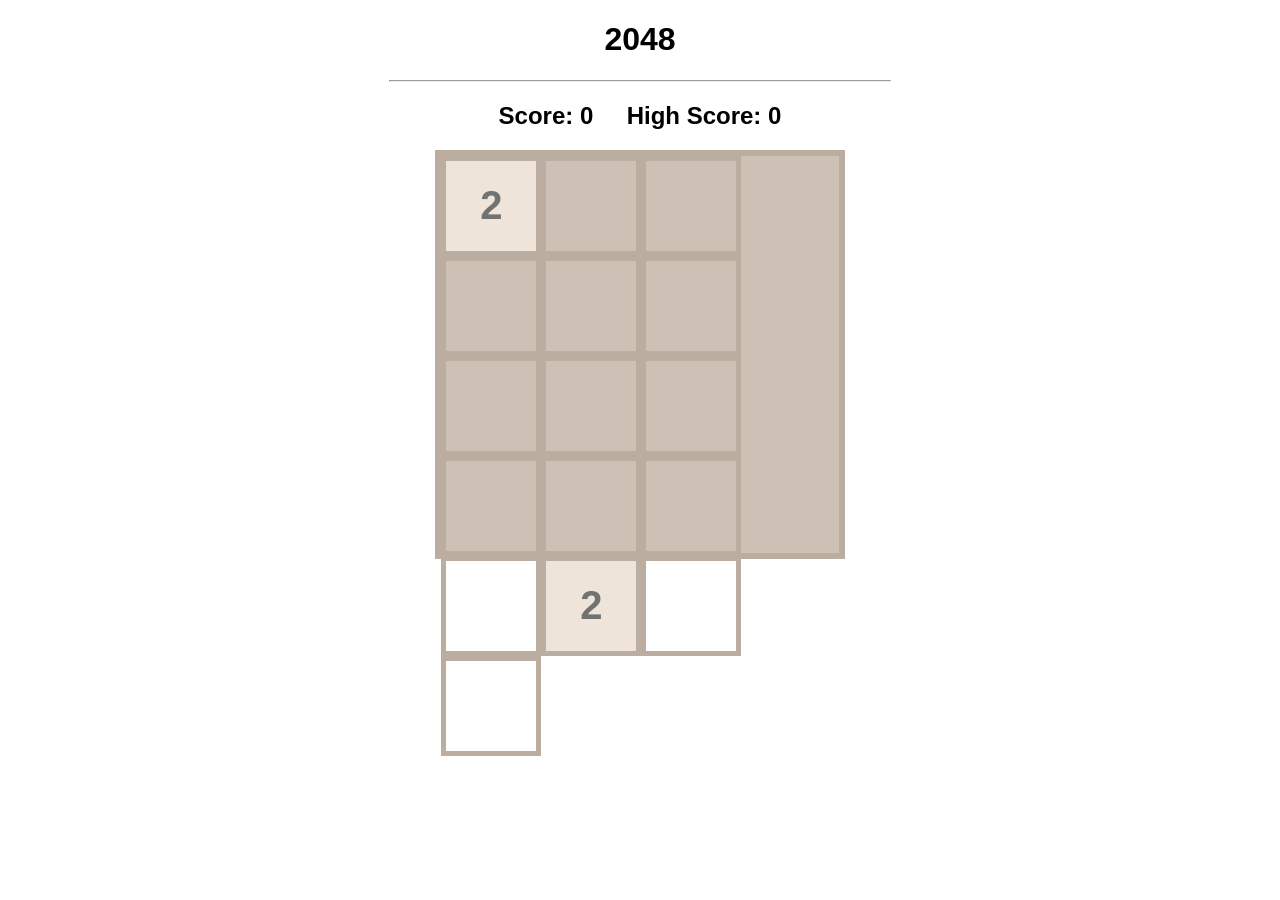
<file: index.html>
<!DOCTYPE html>
<html>
    <head>
        <meta charset="UTF-8">
        <meta name="viewport" content="width=device-width, inital-scale:1.0">
        <title>2048</title>
        <link rel="stylesheet" href="2048.css">
        <script src="2048.js"></script>
    </head>

    <body>
        <h1>2048</h1>
        <hr>
        <h2>Score: <span id="score">0</span> &nbsp &nbsp High Score: <span id="high_score">0</span></h2>
        <div id="board">
        </div>
    </body>
</html>
</file>
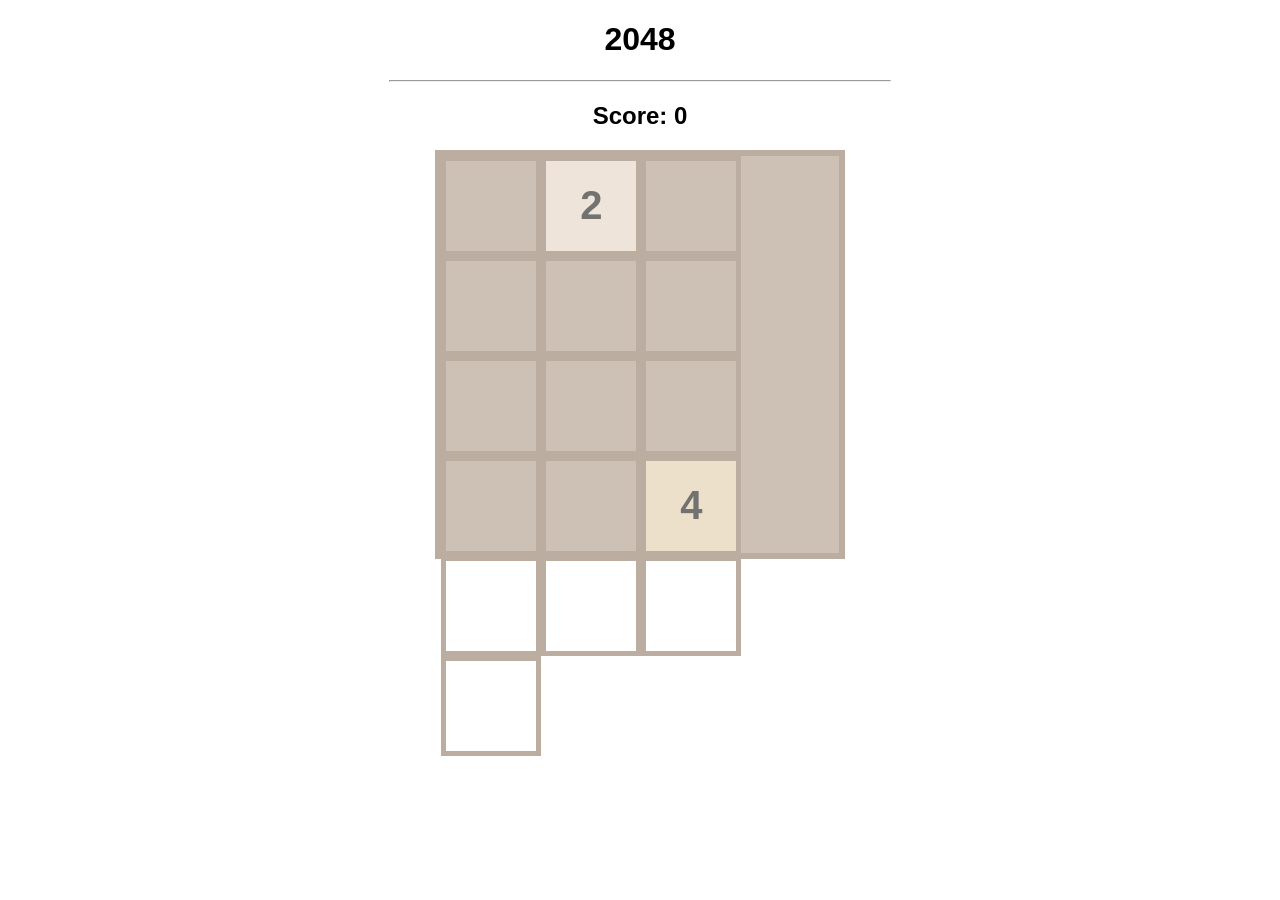
<file: 2048.html>
<!DOCTYPE html>
<html>
    <head>
        <meta charset="UTF-8">
        <meta name="viewport" content="width=device-width, inital-scale:1.0">
        <title>2048</title>
        <link rel="stylesheet" href="2048.css">
        <script src="2048.js"></script>
    </head>

    <body>
        <h1>2048</h1>
        <hr>
        <h2>Score: <span id="score">0</span></h2>
        <div id="board">
        </div>
    </body>
</html>
</file>
<file: 2048.css>
body {
    font-family: Arial, Helvetica, sans-serif;
    text-align: center;
}

hr {
    width: 500px;
}

#board {
    width: 397.5px;
    height: 397.5px;

    background-color: #cdc1b5;
    border: 6px solid #bbada0;

    margin:0 auto;
    display: flex;
    flex-wrap: wrap;
}

.tile {
    width: 90px;
    height: 90px;
    border: 5px solid #bbada0;

    font-size: 40px;
    font-weight: bold;
    display: flex;
    justify-content: center;
    align-items: center;
}

.x2 {
    background-color: #eee4da;
    color: #727371;
}

.x4 {
    background-color: #ece0ca;
    color: #727371;
}

.x8 {
    background-color: #f4b17a;
    color: white;
}

.x16 {
    background-color: #f59575;
    color: white;
}

.x32 {
    background-color: #f57c5f;
    color: white;
}

.x64 {
    background-color: #f65d3b;
    color: white;
}

.x128 {
    background-color: #edce71;
    color: white;
}

.x256 {
    background-color: #edcc63;
    color: white;
}

.x512 {
    background-color: #edc651;
    color: white;
}

.x1024 {
    background-color: #eec744;
    color: white;
}

.x2048 {
    background-color: #ecc230;
    color: white;
}

.x4096 {
    background-color: #fe3d3d;
    color: white;
}

.x8192 {
    background-color: #ff2020;
    color: white;
}
</file>
